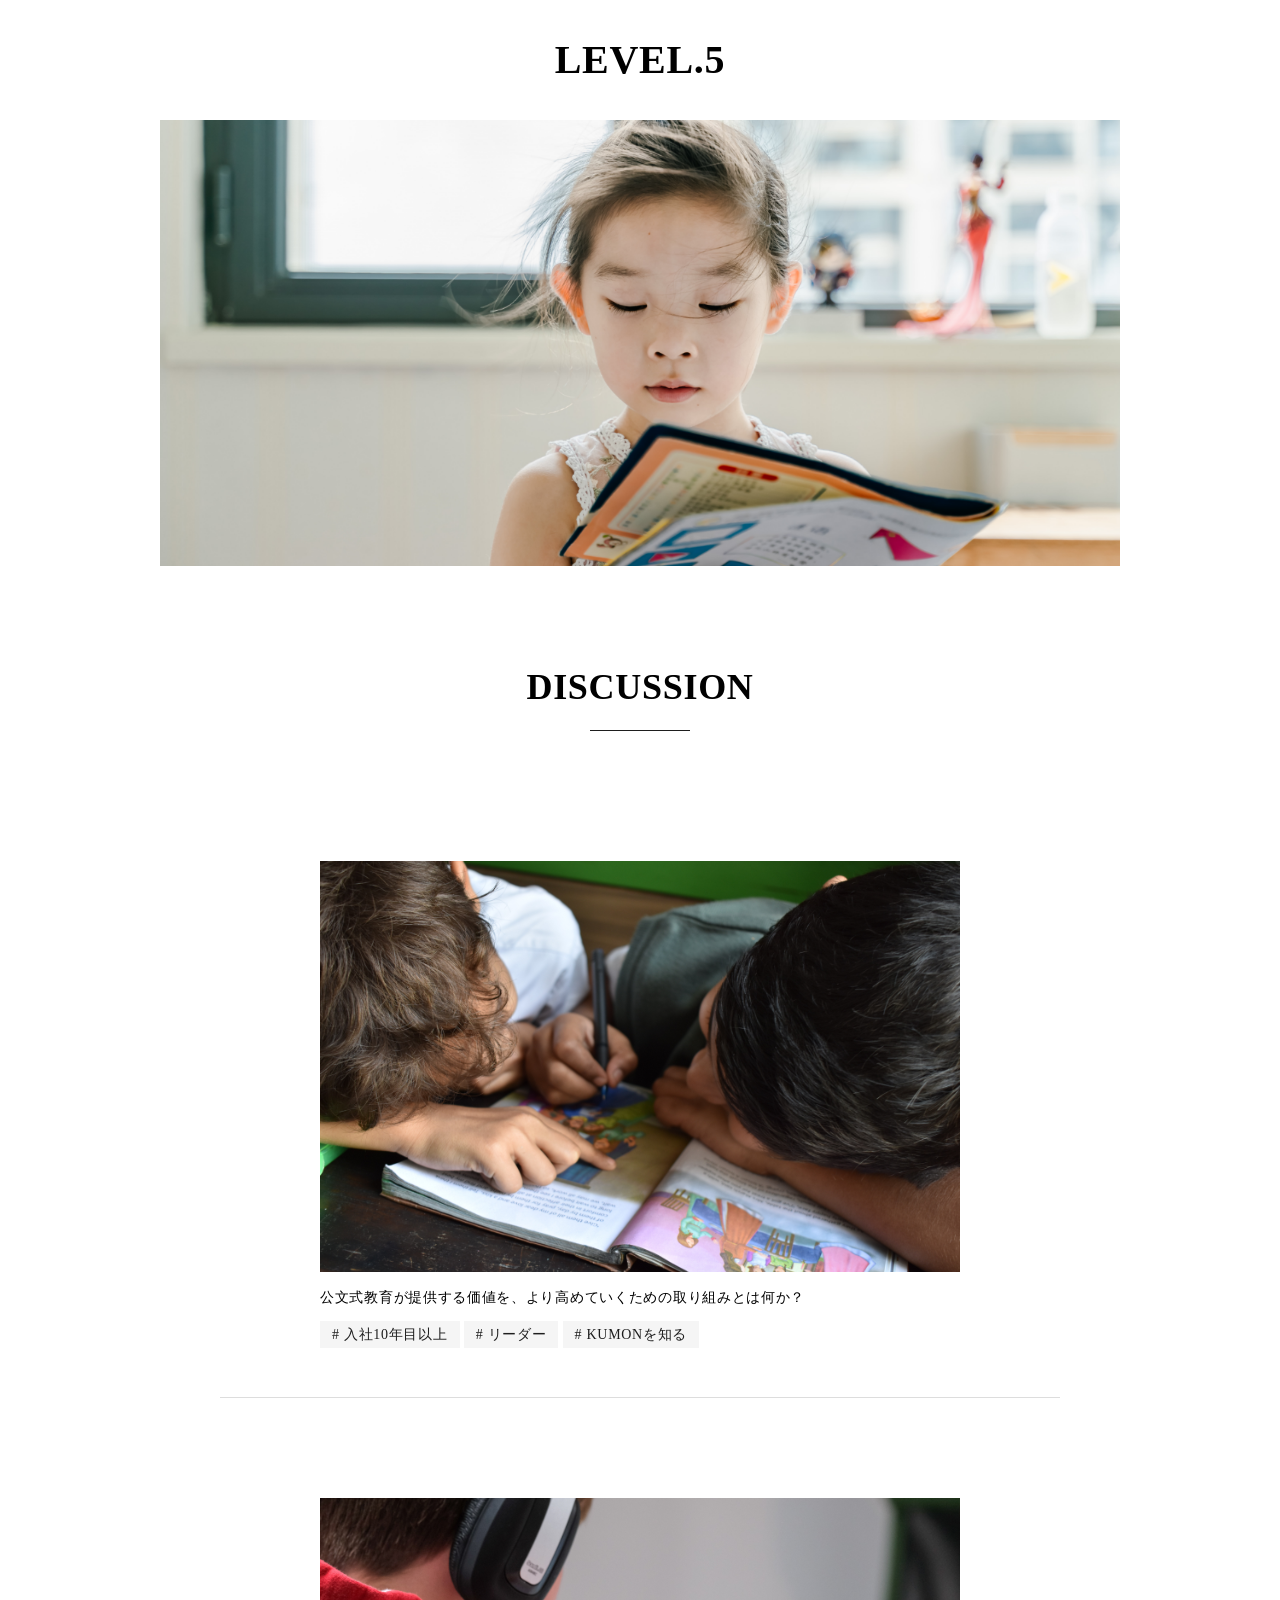
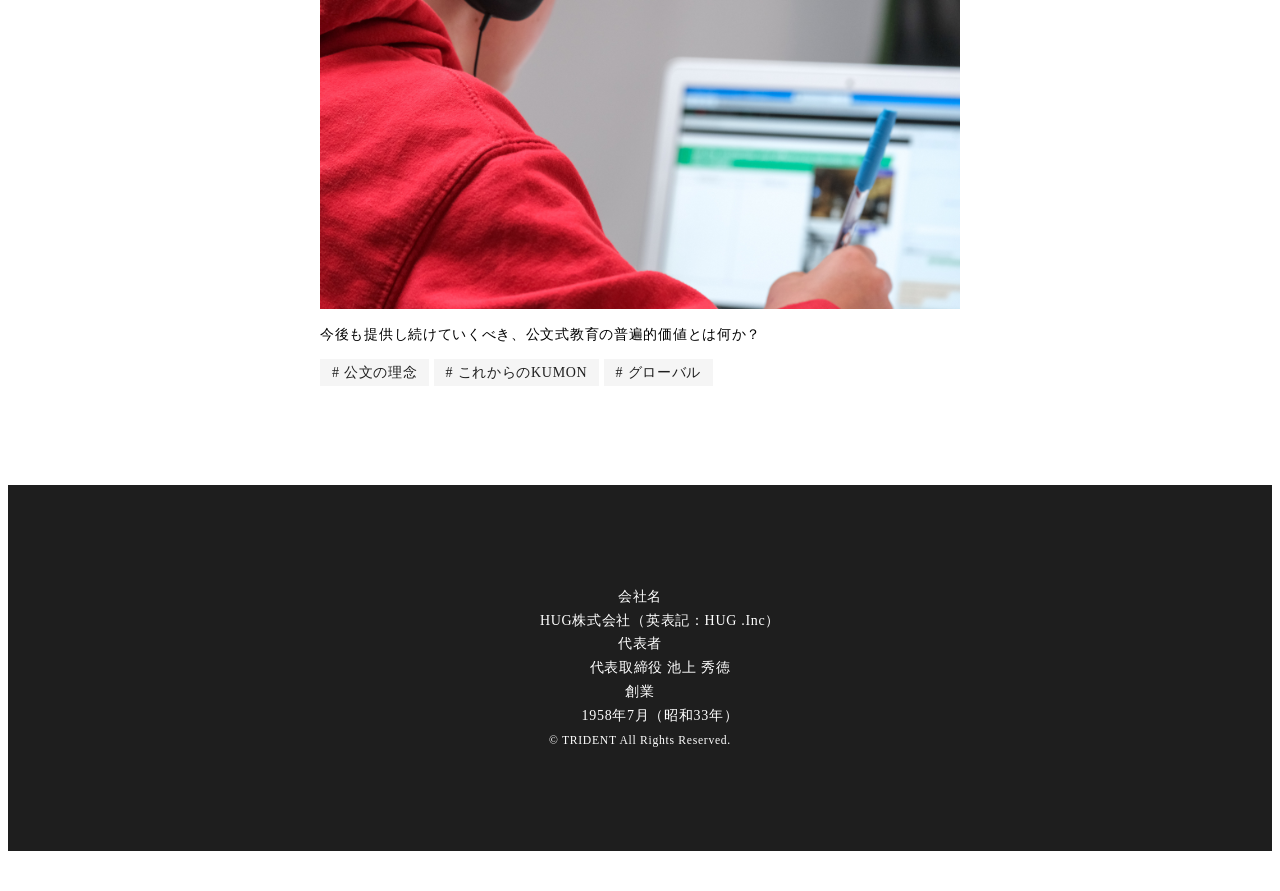
<file: 01-practice/index.html>
<!DOCTYPE html>
<html lang="ja">

<head>
    <meta charset="UTF-8">
    <meta name="viewport" content="width=device-width, initial-scale=1.0">
    <title>LEVEL.5</title>
    <link rel="stylesheet" href="./style.css">
</head>

<body>
    <header>
        <div class="inner">
            <h1>LEVEL.5</h1>
            <img src="./images/bg_main.png" alt="">
        </div>

    </header>

    <main>
        <div class="inner">
            <section class="discussion">
                <h2>DISCUSSION</h2>

                <div class="posts">
                    <article class="first-class">
                        <img src="./images/pic_discussion01.png" alt="">
                        <p>公文式教育が提供する価値を、より高めていくための取り組みとは何か？</p>
                        <a href=""># 入社10年目以上</a>
                        <a href=""># リーダー</a>
                        <a href=""># KUMONを知る</a>
                    </article>

                    <article>
                        <img src="./images/pic_discussion02.png" alt="">
                        <p>今後も提供し続けていくべき、公文式教育の普遍的価値とは何か？</p>
                        <a href=""># 公文の理念</a>
                        <a href=""># これからのKUMON</a>
                        <a href=""># グローバル</a>
                    </article>
                </div>

            </section>
        </div>
    </main>

    <footer>
        <div class="info">
            <div class="inner">
                <dt>会社名</dt>
                <dd>HUG株式会社（英表記：HUG .Inc）</dd>
                <dt>代表者</dt>
                <dd>代表取締役 池上 秀徳</dd>
                <dt>創業</dt>
                <dd>1958年7月（昭和33年）</dd>
            </div>
        </div>

        <div class="inner">
            <small>© TRIDENT All Rights Reserved.</small>
        </div>
    </footer>

    <h1></h1>

</body>

</html>
</file>
<file: 01-practice/style.css>
@charset "utf-8";

body {
    color: #000000;
    background-color: #FFFFFF;
    font-size: 14px;
    letter-spacing: 0.05em;
    line-height: 1.7;
    font-family: "Times New Roman", "YuMincho", "Hiragino Mincho ProN", "Yu Mincho", "MS PMincho", serif;
}

img {
    max-width: 100%;
    height: auto;
    vertical-align: middle;
}

.inner {
    width: 86%;
    max-width: 960px;
    margin-left: auto;
    margin-right: auto;
}

h1 {
    margin: 40px 0;
    line-height: 1;
    font-size: 40px;
    font-weight: bold;
    text-align: center;
}

h2 {
    font-size: 36px;
    line-height: 1.2;
    text-align: center;
}

h2::after {
    content: "";
    display: block;
    width: 100px;
    margin: 20px auto 0;
    border-top: 1px solid #1E1E1E;
}

p {
    text-align: left;
}

a {
    padding: 6px 12px;
    color: #1E1E1E;
    background-color: #F5F5F5;
    text-decoration: none;
}

header {
    margin-bottom: 100px;
}

article {
    padding: 100px;
}

article.first-class {
    border-bottom: 1px solid #DDDDDD;
    padding-bottom: 50px;
}

.first-class img {
    position: relative;
}

.posts {
    display: grid;
    grid-template-columns: repeat(2 1fr);
    justify-content: center;
}

footer {
    padding: 100px 0;
    color: #FFFFFF;
    background-color: #1E1E1E;
    text-align: center;
}


@media (width<640px) {}
</file>
